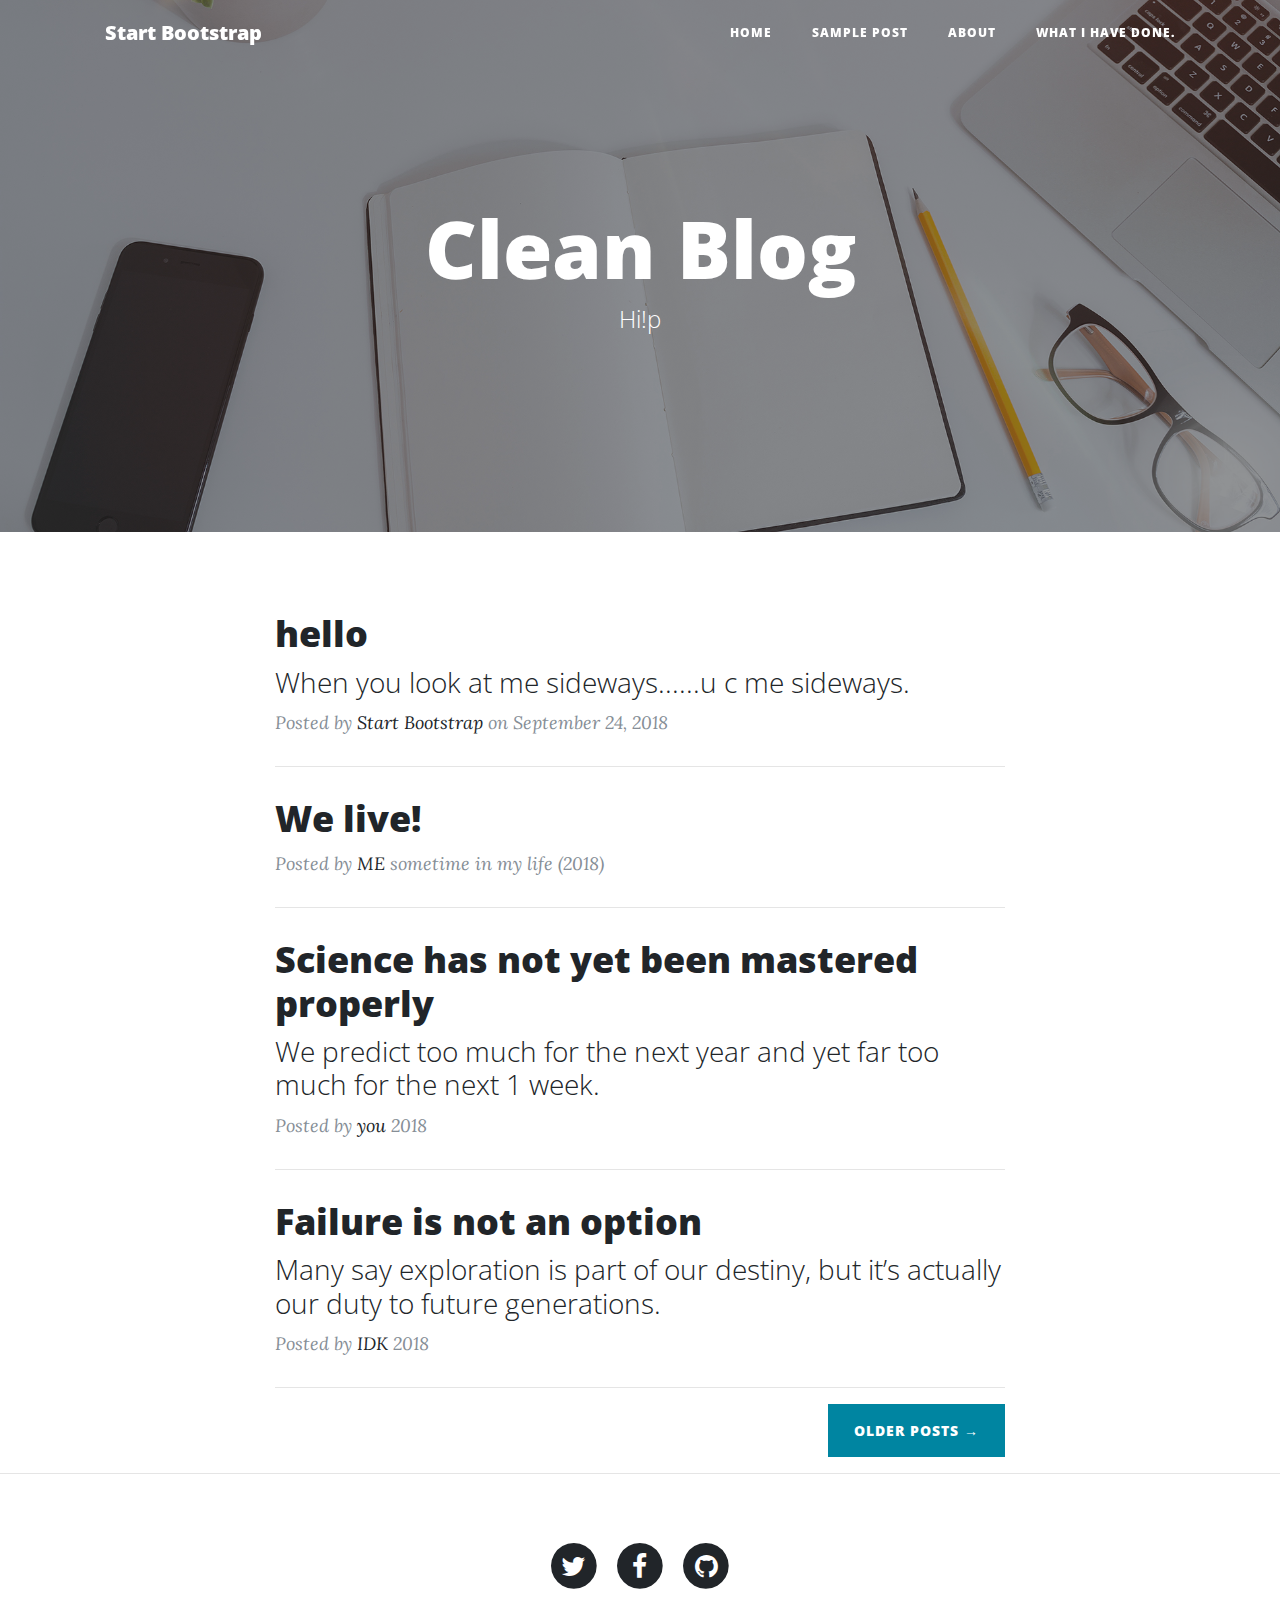
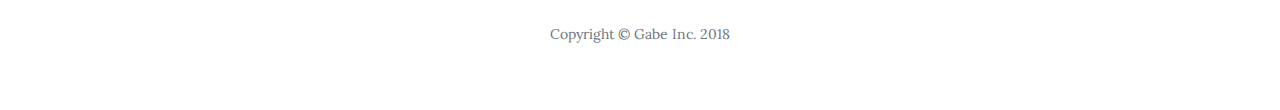
<file: index.html>
<!DOCTYPE html>
<html lang="fn ">

  <head>

    <meta charset="utf-8">
    <meta name="viewport" content="width=device-width, initial-scale=1, shrink-to-fit=no">
    <meta name="description" content="">
    <meta name="author" content="">

    <title>MISSION BIT</title>

    <!-- Bootstrap core CSS -->
    <link href="vendor/bootstrap/css/bootstrap.min.css" rel="stylesheet">

    <!-- Custom fonts for this template -->
    <link href="vendor/font-awesome/css/font-awesome.min.css" rel="stylesheet" type="text/css">
    <link href='https://fonts.googleapis.com/css?family=Lora:400,700,400italic,700italic' rel='stylesheet' type='text/css'>
    <link href='https://fonts.googleapis.com/css?family=Open+Sans:300italic,400italic,600italic,700italic,800italic,400,300,600,700,800' rel='stylesheet' type='text/css'>

    <!-- Custom styles for this template -->
    <link href="css/clean-blog.min.css" rel="stylesheet">

  </head>

  <body>

    <!-- Navigation -->
    <nav class="navbar navbar-expand-lg navbar-light fixed-top" id="mainNav">
      <div class="container">
        <a class="navbar-brand" href="index.html">Start Bootstrap</a>
        <button class="navbar-toggler navbar-toggler-right" type="button" data-toggle="collapse" data-target="#navbarResponsive" aria-controls="navbarResponsive" aria-expanded="false" aria-label="Toggle navigation">
          Menu
          <i class="fa fa-bars"></i>
        </button>
        <div class="collapse navbar-collapse" id="navbarResponsive">
          <ul class="navbar-nav ml-auto">
            <li class="nav-item">
              <a class="nav-link" href="index.html">Home</a>
            </li>
              <li class="nav-item">
              <a class="nav-link" href="post.html">Sample Post</a>
            <li class="nav-item">
              <a class="nav-link" href="about.html">About</a>
            </li>
            <li class="nav-item">
              <a class="nav-link" href="stuff.html">What I have done.</a>
            </li>
          </ul>
        </div>
      </div>
    </nav>

    <!-- Page Header -->
    <header class="masthead" style="background-image: url('img/home-bg.jpg')">
      <div class="overlay"></div>
      <div class="container">
        <div class="row">
          <div class="col-lg-8 col-md-10 mx-auto">
            <div class="site-heading">
              <h1>Clean Blog</h1>
              <span class="subheading">Hi!p</span>
            </div>
          </div>
        </div>
      </div>
    </header>

    <!-- Main Content -->
    <div class="container">
      <div class="row">
        <div class="col-lg-8 col-md-10 mx-auto">
          <div class="post-preview">
            <a href="post.html">
              <h2 class="post-title">
               hello
              </h2>
              <h3 class="post-subtitle">
                When you look at me sideways......u c me sideways.
              </h3>
            </a>
            <p class="post-meta">Posted by
              <a href="#">Start Bootstrap</a>
              on September 24, 2018</p>
          </div>
          <hr>
          <div class="post-preview">
            <a href="post.html">
              <h2 class="post-title">
                We live!
              </h2>
            </a>
            <p class="post-meta">Posted by
              <a href="#">ME</a>
              sometime in my life (2018)</p>
          </div>
          <hr>
          <div class="post-preview">
            <a href="post.html">
              <h2 class="post-title">
                Science has not yet been mastered properly
              </h2>
              <h3 class="post-subtitle">
                We predict too much for the next year and yet far too much for the next 1 week.
              </h3>
            </a>
            <p class="post-meta">Posted by
              <a href="#">you</a>
                2018</p>
          </div>
          <hr>
          <div class="post-preview">
            <a href="post.html">
              <h2 class="post-title">
                Failure is not an option
              </h2>
              <h3 class="post-subtitle">
                Many say exploration is part of our destiny, but it’s actually our duty to future generations.
              </h3>
            </a>
            <p class="post-meta">Posted by
              <a href="#">IDK </a>
                    2018</p>
          </div>
          <hr>
          <!-- Pager -->
          <div class="clearfix">
            <a class="btn btn-primary float-right" href="#">Older Posts &rarr;</a>
          </div>
        </div>
      </div>
    </div>

    <hr>

    <!-- Footer -->
    <footer>
      <div class="container">
        <div class="row">
          <div class="col-lg-8 col-md-10 mx-auto">
            <ul class="list-inline text-center">
              <li class="list-inline-item">
                <a href="#">
                  <span class="fa-stack fa-lg">
                    <i class="fa fa-circle fa-stack-2x"></i>
                    <i class="fa fa-twitter fa-stack-1x fa-inverse"></i>
                  </span>
                </a>
              </li>
              <li class="list-inline-item">
                <a href="#">
                  <span class="fa-stack fa-lg">
                    <i class="fa fa-circle fa-stack-2x"></i>
                    <i class="fa fa-facebook fa-stack-1x fa-inverse"></i>
                  </span>
                </a>
              </li>
              <li class="list-inline-item">
                <a href="#">
                  <span class="fa-stack fa-lg">
                    <i class="fa fa-circle fa-stack-2x"></i>
                    <i class="fa fa-github fa-stack-1x fa-inverse"></i>
                  </span>
                </a>
              </li>
            </ul>
            <p class="copyright text-muted">Copyright &copy; Gabe Inc. 2018</p>
          </div>
        </div>
      </div>
    </footer>

    <!-- Bootstrap core JavaScript -->
    <script src="vendor/jquery/jquery.min.js"></script>
    <script src="vendor/bootstrap/js/bootstrap.bundle.min.js"></script>

    <!-- Custom scripts for this template -->
    <script src="js/clean-blog.min.js"></script>

  </body>

</html>
</file>
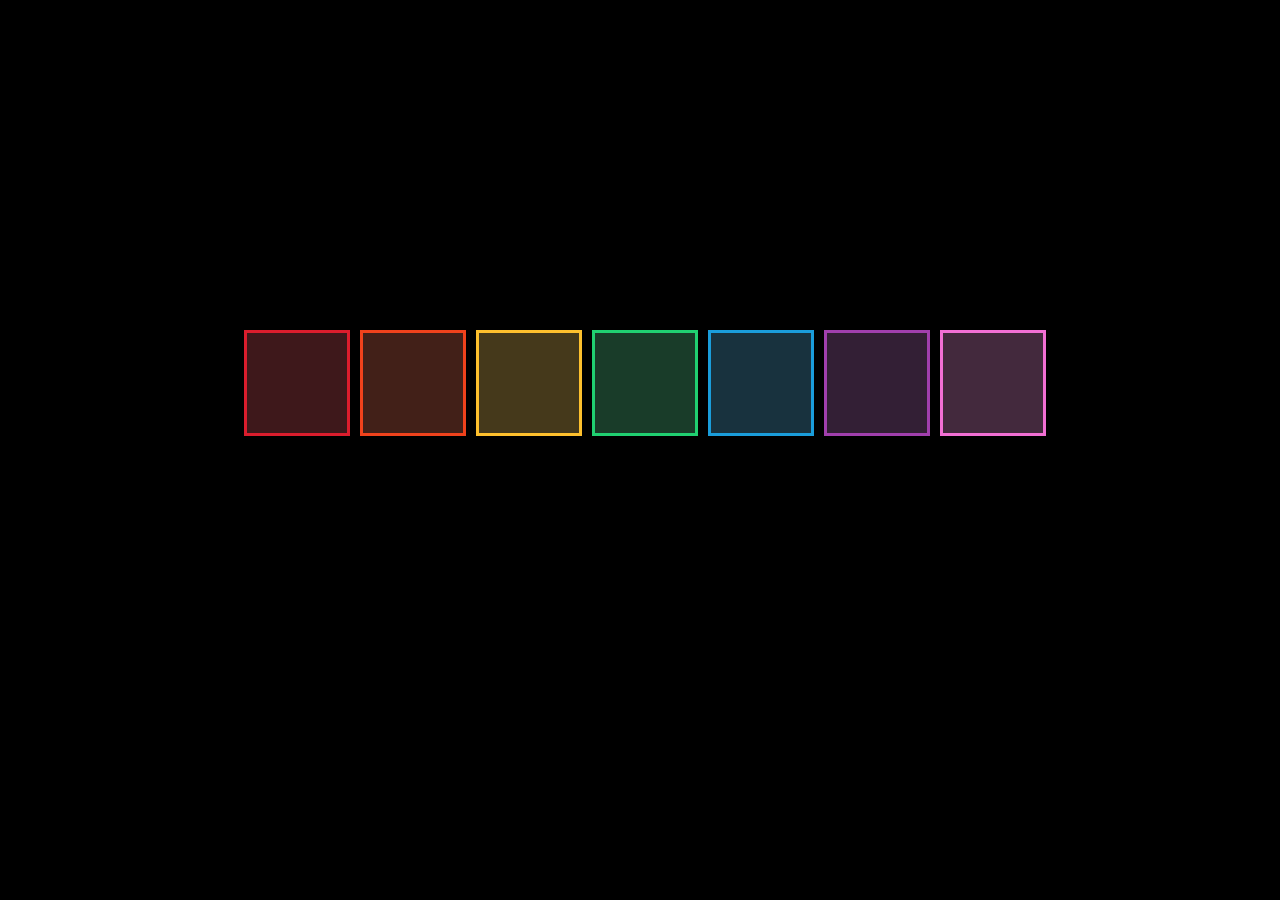
<file: Activity 3 CC/index.html>
<!DOCTYPE html>
<html>
<head>
    <title>Music with Javascript</title>
    <meta charset="utf-8">
    <link href="index.css" media="screen" rel="stylesheet" type="text/css"/>
</head>
<body>    
<audio id= "cAudio">
    <source src='media/c_note.mp3' type = "audio/mpeg">
    <source src='media/c_note.ogg' type = "audio/mpeg">
    <source src='media/c_note.wav' type = "audio/mpeg">
</audio>
<audio id= "dAudio">
    <source src='media/d_note.mp3' type = "audio/mpeg">
    <source src='media/d_note.ogg' type = "audio/mpeg">
    <source src='media/d_note.wav' type = "audio/mpeg">
</audio>
<audio id= "eAudio">
    <source src='media/e_note.mp3' type = "audio/mpeg">
    <source src='media/e_note.ogg' type = "audio/mpeg">
    <source src='media/e_note.wav' type = "audio/mpeg">
</audio>
<audio id= "fAudio">
    <source src='media/f_note.mp3' type = "audio/mpeg">
    <source src='media/f_note.ogg' type = "audio/mpeg">
    <source src='media/f_note.wav' type = "audio/mpeg">
</audio>
<audio id= "gAudio">
    <source src='media/g_note.mp3' type = "audio/mpeg">
    <source src='media/g_note.ogg' type = "audio/mpeg">
    <source src='media/g_note.wav' type = "audio/mpeg">
</audio>
<audio id= "aAudio">
    <source src='media/a_note.mp3' type = "audio/mpeg">
    <source src='media/a_note.ogg' type = "audio/mpeg">
    <source src='media/a_note.wav' type = "audio/mpeg">
</audio>
<audio id= "bAudio">
    <source src='media/b_note.mp3' type = "audio/mpeg">
    <source src='media/b_note.ogg' type = "audio/mpeg">
    <source src='media/b_note.wav' type = "audio/mpeg">
</audio>
    
    
    <div id = "c" onmouseover = "playNote('c')" class = "box"></div>
    <div id = "d" onmouseover = "playNote('d')" class = "box"></div>
    <div id = "e" onmouseover = "playNote('e')" class = "box"></div>
    <div id = "f" onmouseover = "playNote('f')" class = "box"></div>
    <div id = "g" onmouseover = "playNote('g')" class = "box"></div>
    <div id = "a" onmouseover = "playNote('a')" class = "box"></div>
    <div id = "b" onmouseover = "playNote('b')" class = "box"></div>
    
    <script>
    var audioElement;
    
    document.addEventListener('keydown', function(event) {
        if(event.keyCode === 67){
            playNote('c');
        }else if(event.keyCode === 68){
            playNote('d');
        }else if(event.keyCode === 69){
            playNote('e');
        }else if(event.keyCode === 70){
            playNote('f');
        }else if(event.keyCode === 71){
            playNote('g');
        }else if(event.keyCode === 65){
            playNote('a');
        }else if(event.keyCode === 66){
            playNote('b');
        }
        
    })
                              
                              
                              
        
    function playNote(note){
        audioElement = document.getElementById(note+'Audio');
        audioElement.currentTime = 0;
        audioElement.play();
    }
    </script>
    
</body>
</html>
</file>
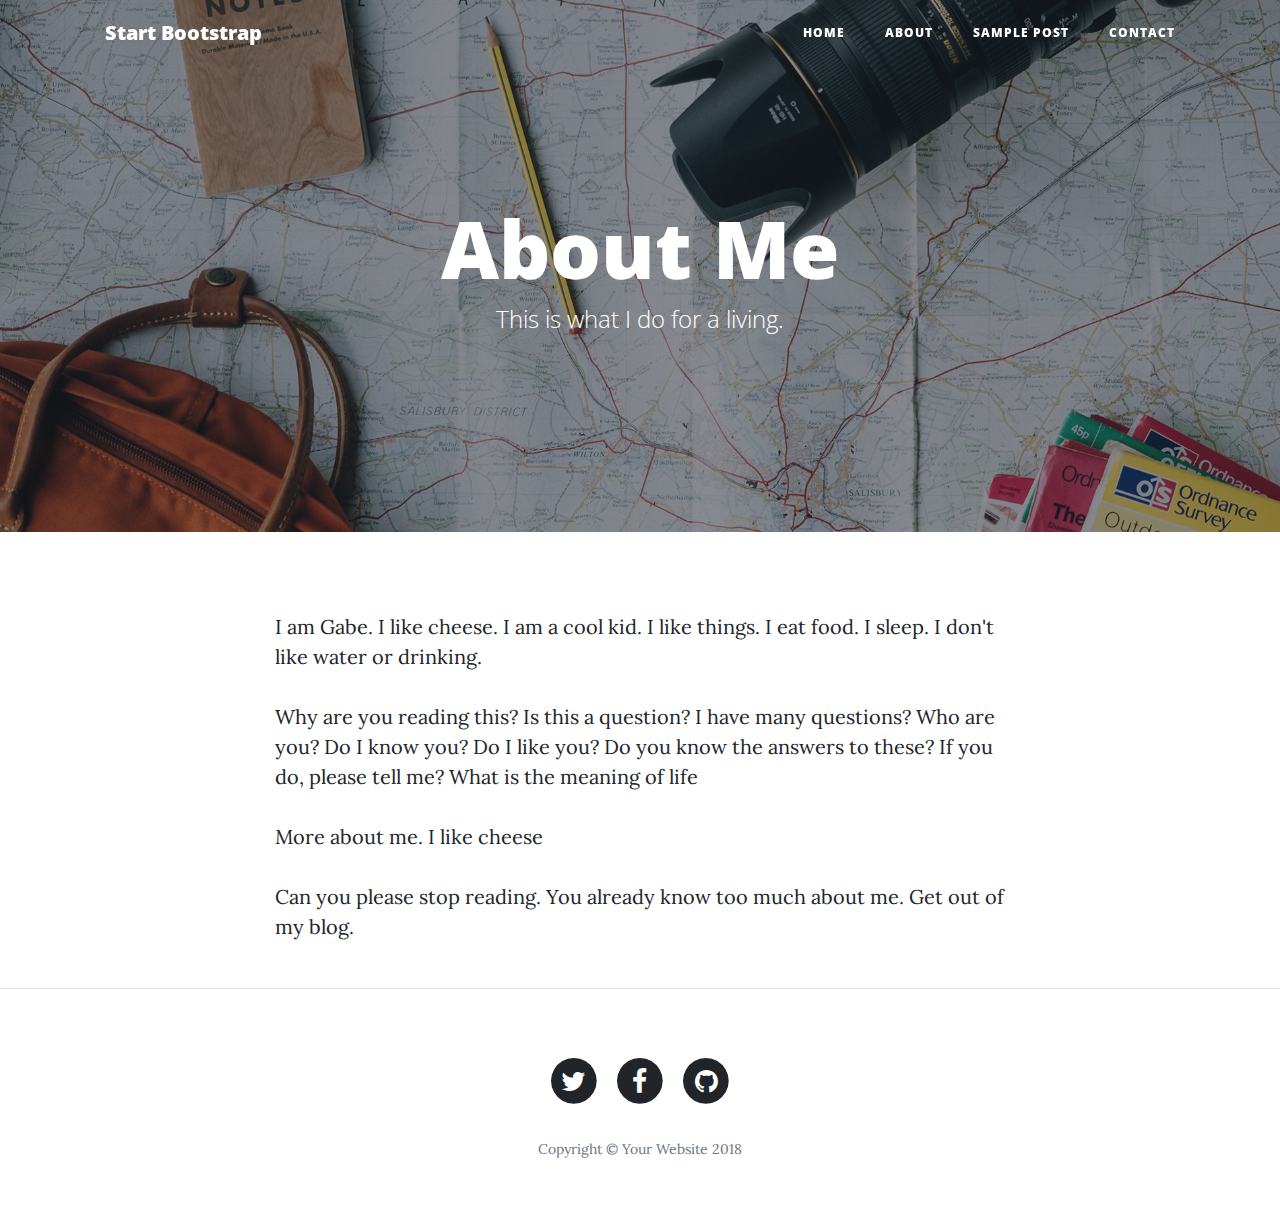
<file: about.html>
<!DOCTYPE html>
<html lang="en">

  <head>

    <meta charset="utf-8">
    <meta name="viewport" content="width=device-width, initial-scale=1, shrink-to-fit=no">
    <meta name="description" content="">
    <meta name="author" content="">

    <title>Clean Blog - Start Bootstrap Theme</title>

    <!-- Bootstrap core CSS -->
    <link href="vendor/bootstrap/css/bootstrap.min.css" rel="stylesheet">

    <!-- Custom fonts for this template -->
    <link href="vendor/font-awesome/css/font-awesome.min.css" rel="stylesheet" type="text/css">
    <link href='https://fonts.googleapis.com/css?family=Lora:400,700,400italic,700italic' rel='stylesheet' type='text/css'>
    <link href='https://fonts.googleapis.com/css?family=Open+Sans:300italic,400italic,600italic,700italic,800italic,400,300,600,700,800' rel='stylesheet' type='text/css'>

    <!-- Custom styles for this template -->
    <link href="css/clean-blog.min.css" rel="stylesheet">

  </head>

  <body>

    <!-- Navigation -->
    <nav class="navbar navbar-expand-lg navbar-light fixed-top" id="mainNav">
      <div class="container">
        <a class="navbar-brand" href="index.html">Start Bootstrap</a>
        <button class="navbar-toggler navbar-toggler-right" type="button" data-toggle="collapse" data-target="#navbarResponsive" aria-controls="navbarResponsive" aria-expanded="false" aria-label="Toggle navigation">
          Menu
          <i class="fa fa-bars"></i>
        </button>
        <div class="collapse navbar-collapse" id="navbarResponsive">
          <ul class="navbar-nav ml-auto">
            <li class="nav-item">
              <a class="nav-link" href="index.html">Home</a>
            </li>
            <li class="nav-item">
              <a class="nav-link" href="about.html">About</a>
            </li>
            <li class="nav-item">
              <a class="nav-link" href="post.html">Sample Post</a>
            </li>
            <li class="nav-item">
              <a class="nav-link" href="contact.html">Contact</a>
            </li>
          </ul>
        </div>
      </div>
    </nav>

    <!-- Page Header -->
    <header class="masthead" style="background-image: url('img/about-bg.jpg')">
      <div class="overlay"></div>
      <div class="container">
        <div class="row">
          <div class="col-lg-8 col-md-10 mx-auto">
            <div class="page-heading">
              <h1>About Me</h1>
              <span class="subheading">This is what I do for a living.</span>
            </div>
          </div>
        </div>
      </div>
    </header>

    <!-- Main Content -->
    <div class="container">
      <div class="row">
        <div class="col-lg-8 col-md-10 mx-auto">
          <p>I am Gabe. I like cheese. I am a cool kid. I like things. I eat food. I sleep. I don't like water or drinking. </p>
            <p>Why are you reading this? Is this a question? I have many questions? Who are you? Do I know you? Do I like you? Do you know the answers to these? If you do, please tell me? What is the meaning of life</p>
          <p>More about me. I like cheese</p>
        <p>Can you please stop reading. You already know too much about me. Get out of my blog.</p>
          </div>
      </div>
    </div>

    <hr>

    <!-- Footer -->
    <footer>
      <div class="container">
        <div class="row">
          <div class="col-lg-8 col-md-10 mx-auto">
            <ul class="list-inline text-center">
              <li class="list-inline-item">
                <a href="#">
                  <span class="fa-stack fa-lg">
                    <i class="fa fa-circle fa-stack-2x"></i>
                    <i class="fa fa-twitter fa-stack-1x fa-inverse"></i>
                  </span>
                </a>
              </li>
              <li class="list-inline-item">
                <a href="#">
                  <span class="fa-stack fa-lg">
                    <i class="fa fa-circle fa-stack-2x"></i>
                    <i class="fa fa-facebook fa-stack-1x fa-inverse"></i>
                  </span>
                </a>
              </li>
              <li class="list-inline-item">
                <a href="#">
                  <span class="fa-stack fa-lg">
                    <i class="fa fa-circle fa-stack-2x"></i>
                    <i class="fa fa-github fa-stack-1x fa-inverse"></i>
                  </span>
                </a>
              </li>
            </ul>
            <p class="copyright text-muted">Copyright &copy; Your Website 2018</p>
          </div>
        </div>
      </div>
    </footer>

    <!-- Bootstrap core JavaScript -->
    <script src="vendor/jquery/jquery.min.js"></script>
    <script src="vendor/bootstrap/js/bootstrap.bundle.min.js"></script>

    <!-- Custom scripts for this template -->
    <script src="js/clean-blog.min.js"></script>

  </body>

</html>
</file>
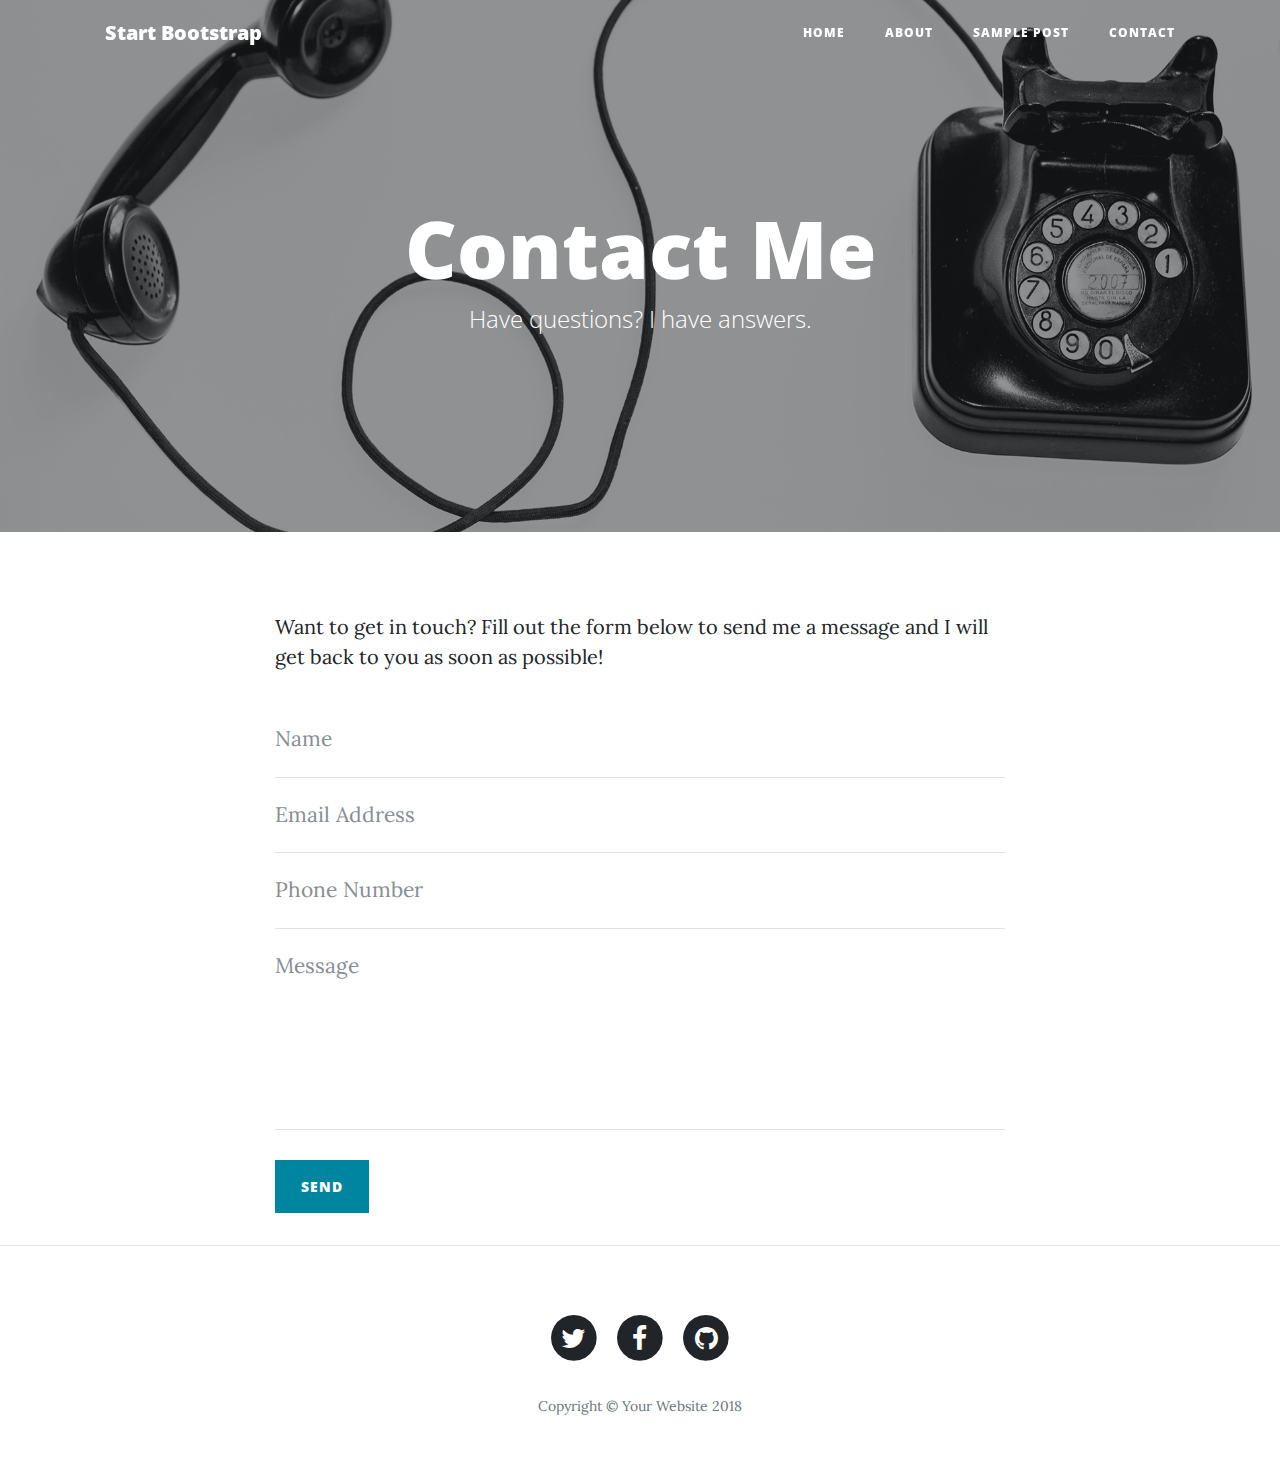
<file: contact.html>
<!DOCTYPE html>
<html lang="en">

  <head>

    <meta charset="utf-8">
    <meta name="viewport" content="width=device-width, initial-scale=1, shrink-to-fit=no">
    <meta name="description" content="">
    <meta name="author" content="">

    <title>Clean Blog - Start Bootstrap Theme</title>

    <!-- Bootstrap core CSS -->
    <link href="vendor/bootstrap/css/bootstrap.min.css" rel="stylesheet">

    <!-- Custom fonts for this template -->
    <link href="vendor/font-awesome/css/font-awesome.min.css" rel="stylesheet" type="text/css">
    <link href='https://fonts.googleapis.com/css?family=Lora:400,700,400italic,700italic' rel='stylesheet' type='text/css'>
    <link href='https://fonts.googleapis.com/css?family=Open+Sans:300italic,400italic,600italic,700italic,800italic,400,300,600,700,800' rel='stylesheet' type='text/css'>

    <!-- Custom styles for this template -->
    <link href="css/clean-blog.min.css" rel="stylesheet">

  </head>

  <body>

    <!-- Navigation -->
    <nav class="navbar navbar-expand-lg navbar-light fixed-top" id="mainNav">
      <div class="container">
        <a class="navbar-brand" href="index.html">Start Bootstrap</a>
        <button class="navbar-toggler navbar-toggler-right" type="button" data-toggle="collapse" data-target="#navbarResponsive" aria-controls="navbarResponsive" aria-expanded="false" aria-label="Toggle navigation">
          Menu
          <i class="fa fa-bars"></i>
        </button>
        <div class="collapse navbar-collapse" id="navbarResponsive">
          <ul class="navbar-nav ml-auto">
            <li class="nav-item">
              <a class="nav-link" href="index.html">Home</a>
            </li>
            <li class="nav-item">
              <a class="nav-link" href="about.html">About</a>
            </li>
            <li class="nav-item">
              <a class="nav-link" href="post.html">Sample Post</a>
            </li>
            <li class="nav-item">
              <a class="nav-link" href="contact.html">Contact</a>
            </li>
          </ul>
        </div>
      </div>
    </nav>

    <!-- Page Header -->
    <header class="masthead" style="background-image: url('img/contact-bg.jpg')">
      <div class="overlay"></div>
      <div class="container">
        <div class="row">
          <div class="col-lg-8 col-md-10 mx-auto">
            <div class="page-heading">
              <h1>Contact Me</h1>
              <span class="subheading">Have questions? I have answers.</span>
            </div>
          </div>
        </div>
      </div>
    </header>

    <!-- Main Content -->
    <div class="container">
      <div class="row">
        <div class="col-lg-8 col-md-10 mx-auto">
          <p>Want to get in touch? Fill out the form below to send me a message and I will get back to you as soon as possible!</p>
          <!-- Contact Form - Enter your email address on line 19 of the mail/contact_me.php file to make this form work. -->
          <!-- WARNING: Some web hosts do not allow emails to be sent through forms to common mail hosts like Gmail or Yahoo. It's recommended that you use a private domain email address! -->
          <!-- To use the contact form, your site must be on a live web host with PHP! The form will not work locally! -->
          <form name="sentMessage" id="contactForm" novalidate>
            <div class="control-group">
              <div class="form-group floating-label-form-group controls">
                <label>Name</label>
                <input type="text" class="form-control" placeholder="Name" id="name" required data-validation-required-message="Please enter your name.">
                <p class="help-block text-danger"></p>
              </div>
            </div>
            <div class="control-group">
              <div class="form-group floating-label-form-group controls">
                <label>Email Address</label>
                <input type="email" class="form-control" placeholder="Email Address" id="email" required data-validation-required-message="Please enter your email address.">
                <p class="help-block text-danger"></p>
              </div>
            </div>
            <div class="control-group">
              <div class="form-group col-xs-12 floating-label-form-group controls">
                <label>Phone Number</label>
                <input type="tel" class="form-control" placeholder="Phone Number" id="phone" required data-validation-required-message="Please enter your phone number.">
                <p class="help-block text-danger"></p>
              </div>
            </div>
            <div class="control-group">
              <div class="form-group floating-label-form-group controls">
                <label>Message</label>
                <textarea rows="5" class="form-control" placeholder="Message" id="message" required data-validation-required-message="Please enter a message."></textarea>
                <p class="help-block text-danger"></p>
              </div>
            </div>
            <br>
            <div id="success"></div>
            <div class="form-group">
              <button type="submit" class="btn btn-primary" id="sendMessageButton">Send</button>
            </div>
          </form>
        </div>
      </div>
    </div>

    <hr>

    <!-- Footer -->
    <footer>
      <div class="container">
        <div class="row">
          <div class="col-lg-8 col-md-10 mx-auto">
            <ul class="list-inline text-center">
              <li class="list-inline-item">
                <a href="#">
                  <span class="fa-stack fa-lg">
                    <i class="fa fa-circle fa-stack-2x"></i>
                    <i class="fa fa-twitter fa-stack-1x fa-inverse"></i>
                  </span>
                </a>
              </li>
              <li class="list-inline-item">
                <a href="#">
                  <span class="fa-stack fa-lg">
                    <i class="fa fa-circle fa-stack-2x"></i>
                    <i class="fa fa-facebook fa-stack-1x fa-inverse"></i>
                  </span>
                </a>
              </li>
              <li class="list-inline-item">
                <a href="#">
                  <span class="fa-stack fa-lg">
                    <i class="fa fa-circle fa-stack-2x"></i>
                    <i class="fa fa-github fa-stack-1x fa-inverse"></i>
                  </span>
                </a>
              </li>
            </ul>
            <p class="copyright text-muted">Copyright &copy; Your Website 2018</p>
          </div>
        </div>
      </div>
    </footer>

    <!-- Bootstrap core JavaScript -->
    <script src="vendor/jquery/jquery.min.js"></script>
    <script src="vendor/bootstrap/js/bootstrap.bundle.min.js"></script>

    <!-- Contact Form JavaScript -->
    <script src="js/jqBootstrapValidation.js"></script>
    <script src="js/contact_me.js"></script>

    <!-- Custom scripts for this template -->
    <script src="js/clean-blog.min.js"></script>

  </body>

</html>
</file>
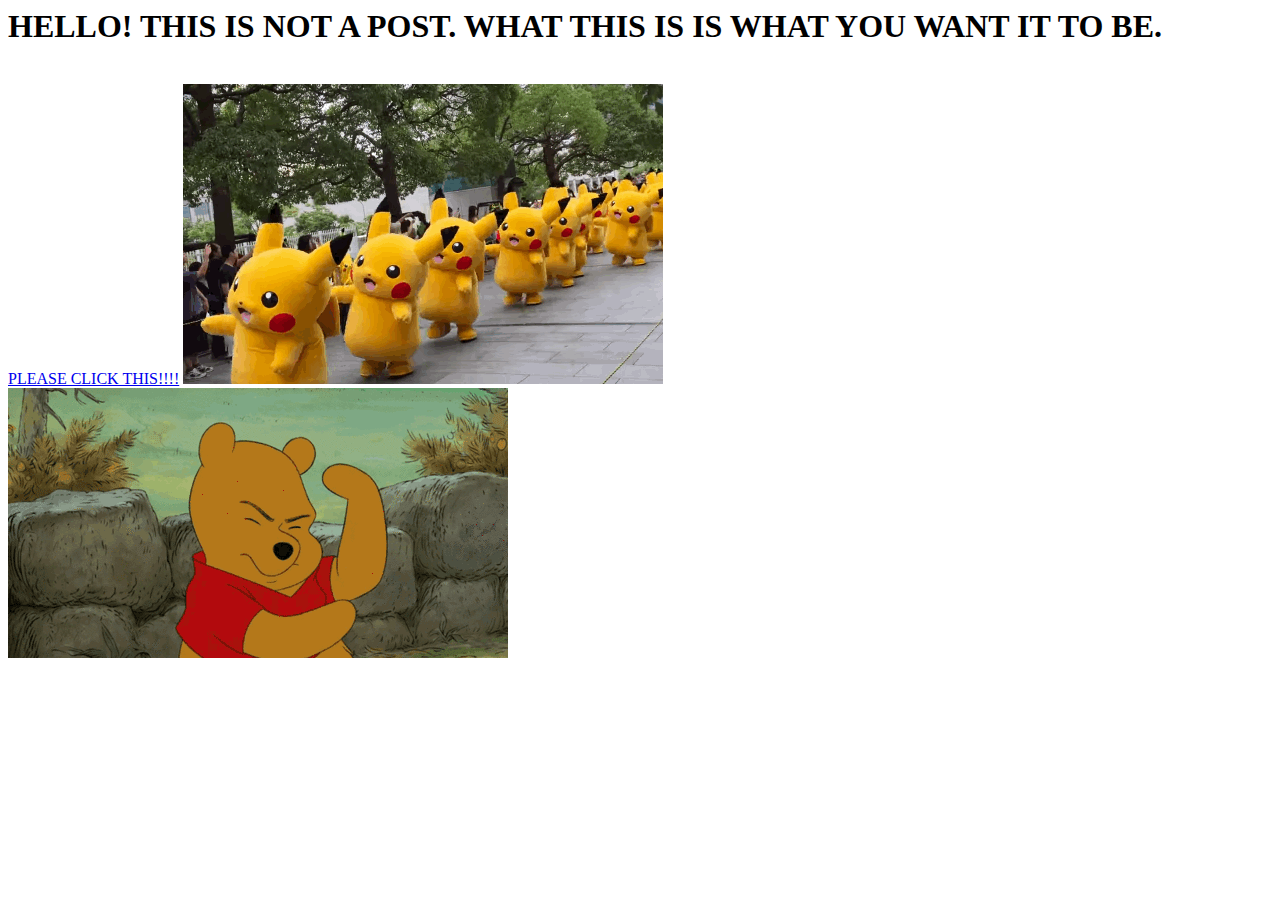
<file: post.html>
<html>
<head></head>
    <body>
    
    <h1>HELLO! THIS IS NOT A POST. WHAT THIS IS IS WHAT YOU WANT IT TO BE.</h1>
    
    <br>
     
    <a href="https://www.youtube.com/watch?v=QtVL76gh09U">PLEASE CLICK THIS!!!!</a>
        
    </body>





<img src="giphy.gif" alt="WHAT">
<br>
<img src="think.gif" alt="think-hard">


</html>
</file>
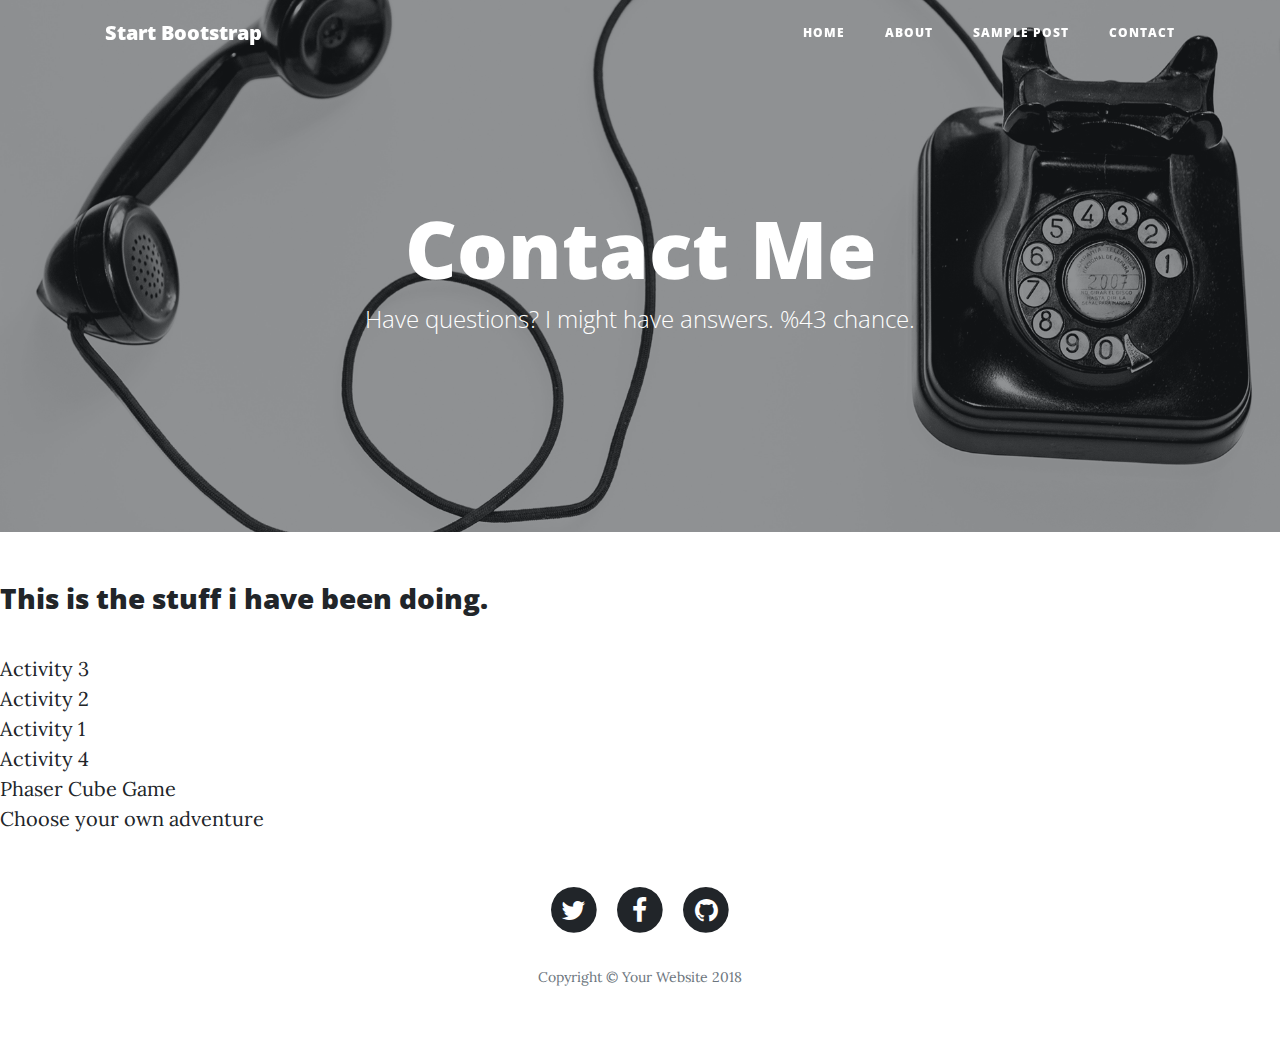
<file: stuff.html>
<!DOCTYPE html>
<html lang="en">

  <head>

    <meta charset="utf-8">
    <meta name="viewport" content="width=device-width, initial-scale=1, shrink-to-fit=no">
    <meta name="description" content="">
    <meta name="author" content="">

    <title>Clean Blog - Start Bootstrap Theme</title>

    <!-- Bootstrap core CSS -->
    <link href="vendor/bootstrap/css/bootstrap.min.css" rel="stylesheet">

    <!-- Custom fonts for this template -->
    <link href="vendor/font-awesome/css/font-awesome.min.css" rel="stylesheet" type="text/css">
    <link href='https://fonts.googleapis.com/css?family=Lora:400,700,400italic,700italic' rel='stylesheet' type='text/css'>
    <link href='https://fonts.googleapis.com/css?family=Open+Sans:300italic,400italic,600italic,700italic,800italic,400,300,600,700,800' rel='stylesheet' type='text/css'>

    <!-- Custom styles for this template -->
    <link href="css/clean-blog.min.css" rel="stylesheet">

  </head>

  <body>

    <!-- Navigation -->
    <nav class="navbar navbar-expand-lg navbar-light fixed-top" id="mainNav">
      <div class="container">
        <a class="navbar-brand" href="index.html">Start Bootstrap</a>
        <button class="navbar-toggler navbar-toggler-right" type="button" data-toggle="collapse" data-target="#navbarResponsive" aria-controls="navbarResponsive" aria-expanded="false" aria-label="Toggle navigation">
          Menu
          <i class="fa fa-bars"></i>
        </button>
        <div class="collapse navbar-collapse" id="navbarResponsive">
          <ul class="navbar-nav ml-auto">
            <li class="nav-item">
              <a class="nav-link" href="index.html">Home</a>
            </li>
            <li class="nav-item">
              <a class="nav-link" href="about.html">About</a>
            </li>
            <li class="nav-item">
              <a class="nav-link" href="post.html">Sample Post</a>
            </li>
            <li class="nav-item">
              <a class="nav-link" href="contact.html">Contact</a>
            </li>
          </ul>
        </div>
      </div>
    </nav>

    <!-- Page Header -->
    <header class="masthead" style="background-image: url('img/contact-bg.jpg')">
      <div class="overlay"></div>
      <div class="container">
        <div class="row">
          <div class="col-lg-8 col-md-10 mx-auto">
            <div class="page-heading">
              <h1>Contact Me</h1>
              <span class="subheading">Have questions? I might have answers. %43 chance.</span>
            </div>
          </div>
        </div>
      </div>
    </header>

    <!-- Main Content -->
    
      <body>
      
      <h3>This is the stuff i have been doing.</h3>
      <br>
        <a href="musicnotes.html">Activity 3</a>
          <br>
        <a href="a2.html">Activity 2</a>
          <br>
        <a href="index%20(1).html">Activity 1</a>
          <br>
        <a href="activity-4.html">Activity 4</a>
          <br>
        <a href="phaser-begin.html">Phaser Cube Game</a>
          <br>
        <a href="GABRIEL_D_WONG%2520copy/start.html">Choose your own adventure</a>
      
      
      
      
      </body>

    <!-- Footer -->
    <footer>
      <div class="container">
        <div class="row">
          <div class="col-lg-8 col-md-10 mx-auto">
            <ul class="list-inline text-center">
              <li class="list-inline-item">
                <a href="#">
                  <span class="fa-stack fa-lg">
                    <i class="fa fa-circle fa-stack-2x"></i>
                    <i class="fa fa-twitter fa-stack-1x fa-inverse"></i>
                  </span>
                </a>
              </li>
              <li class="list-inline-item">
                <a href="#">
                  <span class="fa-stack fa-lg">
                    <i class="fa fa-circle fa-stack-2x"></i>
                    <i class="fa fa-facebook fa-stack-1x fa-inverse"></i>
                  </span>
                </a>
              </li>
              <li class="list-inline-item">
                <a href="#">
                  <span class="fa-stack fa-lg">
                    <i class="fa fa-circle fa-stack-2x"></i>
                    <i class="fa fa-github fa-stack-1x fa-inverse"></i>
                  </span>
                </a>
              </li>
            </ul>
            <p class="copyright text-muted">Copyright &copy; Your Website 2018</p>
          </div>
        </div>
      </div>
    </footer>

    <!-- Bootstrap core JavaScript -->
    <script src="vendor/jquery/jquery.min.js"></script>
    <script src="vendor/bootstrap/js/bootstrap.bundle.min.js"></script>

    <!-- Contact Form JavaScript -->
    <script src="js/jqBootstrapValidation.js"></script>
    <script src="js/contact_me.js"></script>

    <!-- Custom scripts for this template -->
    <script src="js/clean-blog.min.js"></script>

  </body>

</html>
</file>
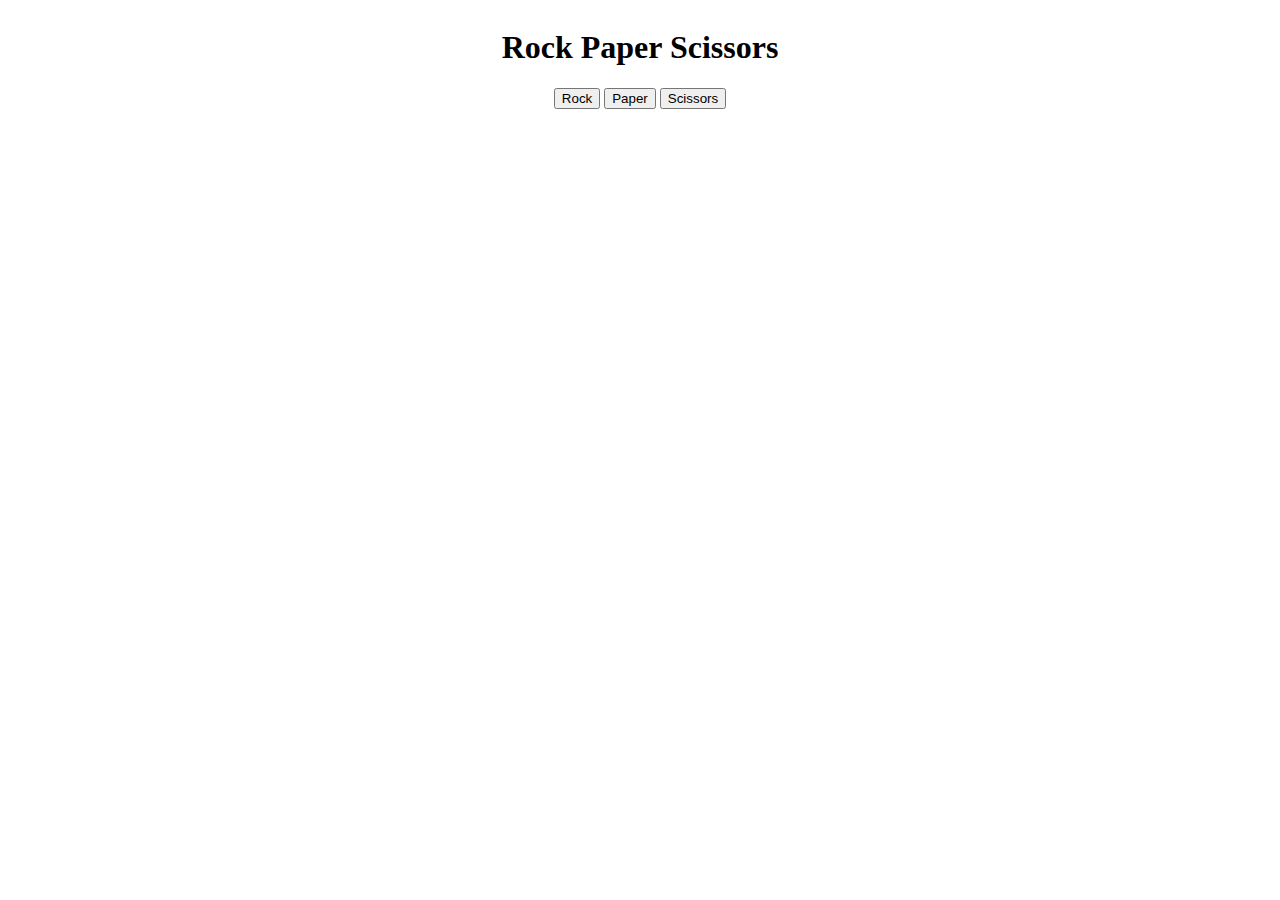
<file: Activity 2 CC/rps.html>
<html>
    <head>
         <link rel="stylesheet" href="https://stackpath.bootstrapcdn.com/bootstrap/4.1.0/css/bootstrap.min.css" integrity="sha384-9gVQ4dYFwwWSjIDZnLEWnxCjeSWFphJiwGPXr1jddIhOegiu1FwO5qRGvFXOdJZ4" crossorigin="anonymous">
        <link rel = "stylesheet" type = "text/css" href = "animate.css">
        <link rel = "stylesheet" type = "text/css" href = "rps.css">
    </head>
    
    <body>
        <h1>Rock Paper Scissors</h1>
        
        <div>
            <button id = "rock" onclick="rps('rock')">Rock</button>
            <button id = "paper" onclick="rps('paper')">Paper</button>
            <button id = "scissors" onclick="rps('scissors')">Scissors</button>
        </div>
        
        <p id = "message">
        </p>
        
        <script>
        function rps(item){
        var random = Math.floor(Math.random() * 3);
        var randomItem;
        
        if(random=== 0){
            randomItem = 'rock'
        }else if(random===1){
            randomItem='paper';
        }else{
            randomItem = 'scissors'
        }
        if(item === randomItem){
          document.getElementById("message").innerHTML = "tie";
            }else if(randomItem === 'rock'){
            
                if(item === 'paper'){
                    document.getElementById("message").innerHTML = "Paper beats rock, you win"
                }else{
                    document.getElementById("message").innerHTML = "Rock beats scissors, you lose."
                }
                
            }else if(randomItem === 'scissors'){
                 if(item === 'paper'){
                    document.getElementById("message").innerHTML = "scissors beats paper, you win"
                }else{
                    document.getElementById("message").innerHTML = "scissors loses to rock, you lose."
                }
            //check if your item === rock
            //check if your item === paper  
            }else{
                 if(item === 'rock'){
                     ifdocument.getElementById("message").innerHTML= "Rock beats scissors, you win."
                 }else{
                    document.getElementById("message").innerHTML = "Paper beats rock, you lose."
                }
            //check if your item === rock
            //check if your item === paper
            }
                
        }

            
            
        </script>
        
    
    </body>
</html>
</file>
<file: Activity 3 CC/index.css>
body {
    background-color: black;  
    display: flex;
    justify-content: center;
    align-items: center;
    margin-top: 20em;
}


/*This is the style that give our music boxes shape*/

.box {
    width: 100px;
    height: 100px;
    margin-left: 10px;
    margin-top: 10px;  
}

/*These are the styles that individually color our boxes and also determine the hover and active states*/

#c:hover {
    background-color:#661920;
    cursor: pointer;
}


#c {
    background-color: #3e181b;
    border: 3px solid #db1d2d;
}


#d:hover {
    background-color:#6e2819;
    cursor: pointer;
}


#d {
    background-color: #422018;
    border: 3px solid #f0421c;
}


#e:hover {
    background-color:#735b20;
    cursor: pointer;
}

#e {
    background-color: #45391b;
    border: 3px solid #fec02d;
}


#f:hover {
    background-color:#1b613b;
    cursor: pointer;
}


#f {
    background-color: #193c29;
    border: 3px solid #20d071;
}


#g:hover {
    background-color:#184d65;
    cursor: pointer;
}


#g {
    background-color: #18323e;
    border: 3px solid #1a9ddb;
}


#a:hover {
    background-color:#4e2753;
    cursor: pointer;
}

#a {
    background-color: #331f35;
    border: 3px solid #a13fad;
} 


#b:hover {
    background-color:#6f3a62;
    cursor: pointer;
}


#b {
    background-color: #43293d;
    border: 3px solid #f26fd4;
}
</file>
<file: Activity 2 CC/rps.css>
body{
    display:flex;
    justify-content: space-around;
    flex-direction: column;
    align-items: center;
}
</file>
<file: css/clean-blog.min.css>
body{font-size:20px;color:#212529;font-family:Lora,'Times New Roman',serif}p{line-height:1.5;margin:30px 0}p a{text-decoration:underline}h1,h2,h3,h4,h5,h6{font-weight:800;font-family:'Open Sans','Helvetica Neue',Helvetica,Arial,sans-serif}a{color:#212529;-webkit-transition:all .2s;-moz-transition:all .2s;transition:all .2s}a:focus,a:hover{color:#0085a1}blockquote{font-style:italic;color:#868e96}.section-heading{font-size:36px;font-weight:700;margin-top:60px}.caption{font-size:14px;font-style:italic;display:block;margin:0;padding:10px;text-align:center;border-bottom-right-radius:5px;border-bottom-left-radius:5px}::-moz-selection{color:#fff;background:#0085a1;text-shadow:none}::selection{color:#fff;background:#0085a1;text-shadow:none}img::selection{color:#fff;background:0 0}img::-moz-selection{color:#fff;background:0 0}#mainNav{position:absolute;border-bottom:1px solid #e9ecef;background-color:#fff;font-family:'Open Sans','Helvetica Neue',Helvetica,Arial,sans-serif}#mainNav .navbar-brand{font-weight:800;color:#343a40}#mainNav .navbar-toggler{font-size:12px;font-weight:800;padding:13px;text-transform:uppercase;color:#343a40}#mainNav .navbar-nav>li.nav-item>a{font-size:12px;font-weight:800;letter-spacing:1px;text-transform:uppercase}@media only screen and (min-width:992px){#mainNav{border-bottom:1px solid transparent;background:0 0}#mainNav .navbar-brand{padding:10px 20px;color:#fff}#mainNav .navbar-brand:focus,#mainNav .navbar-brand:hover{color:rgba(255,255,255,.8)}#mainNav .navbar-nav>li.nav-item>a{padding:10px 20px;color:#fff}#mainNav .navbar-nav>li.nav-item>a:focus,#mainNav .navbar-nav>li.nav-item>a:hover{color:rgba(255,255,255,.8)}}@media only screen and (min-width:992px){#mainNav{-webkit-transition:background-color .2s;-moz-transition:background-color .2s;transition:background-color .2s;-webkit-transform:translate3d(0,0,0);-moz-transform:translate3d(0,0,0);-ms-transform:translate3d(0,0,0);-o-transform:translate3d(0,0,0);transform:translate3d(0,0,0);-webkit-backface-visibility:hidden}#mainNav.is-fixed{position:fixed;top:-67px;-webkit-transition:-webkit-transform .2s;-moz-transition:-moz-transform .2s;transition:transform .2s;border-bottom:1px solid #fff;background-color:rgba(255,255,255,.9)}#mainNav.is-fixed .navbar-brand{color:#212529}#mainNav.is-fixed .navbar-brand:focus,#mainNav.is-fixed .navbar-brand:hover{color:#0085a1}#mainNav.is-fixed .navbar-nav>li.nav-item>a{color:#212529}#mainNav.is-fixed .navbar-nav>li.nav-item>a:focus,#mainNav.is-fixed .navbar-nav>li.nav-item>a:hover{color:#0085a1}#mainNav.is-visible{-webkit-transform:translate3d(0,100%,0);-moz-transform:translate3d(0,100%,0);-ms-transform:translate3d(0,100%,0);-o-transform:translate3d(0,100%,0);transform:translate3d(0,100%,0)}}header.masthead{margin-bottom:50px;background:no-repeat center center;background-color:#868e96;background-attachment:scroll;position:relative;-webkit-background-size:cover;-moz-background-size:cover;-o-background-size:cover;background-size:cover}header.masthead .overlay{position:absolute;top:0;left:0;height:100%;width:100%;background-color:#212529;opacity:.5}header.masthead .page-heading,header.masthead .post-heading,header.masthead .site-heading{padding:200px 0 150px;color:#fff}@media only screen and (min-width:768px){header.masthead .page-heading,header.masthead .post-heading,header.masthead .site-heading{padding:200px 0}}header.masthead .page-heading,header.masthead .site-heading{text-align:center}header.masthead .page-heading h1,header.masthead .site-heading h1{font-size:50px;margin-top:0}header.masthead .page-heading .subheading,header.masthead .site-heading .subheading{font-size:24px;font-weight:300;line-height:1.1;display:block;margin:10px 0 0;font-family:'Open Sans','Helvetica Neue',Helvetica,Arial,sans-serif}@media only screen and (min-width:768px){header.masthead .page-heading h1,header.masthead .site-heading h1{font-size:80px}}header.masthead .post-heading h1{font-size:35px}header.masthead .post-heading .meta,header.masthead .post-heading .subheading{line-height:1.1;display:block}header.masthead .post-heading .subheading{font-size:24px;font-weight:600;margin:10px 0 30px;font-family:'Open Sans','Helvetica Neue',Helvetica,Arial,sans-serif}header.masthead .post-heading .meta{font-size:20px;font-weight:300;font-style:italic;font-family:Lora,'Times New Roman',serif}header.masthead .post-heading .meta a{color:#fff}@media only screen and (min-width:768px){header.masthead .post-heading h1{font-size:55px}header.masthead .post-heading .subheading{font-size:30px}}.post-preview>a{color:#212529}.post-preview>a:focus,.post-preview>a:hover{text-decoration:none;color:#0085a1}.post-preview>a>.post-title{font-size:30px;margin-top:30px;margin-bottom:10px}.post-preview>a>.post-subtitle{font-weight:300;margin:0 0 10px}.post-preview>.post-meta{font-size:18px;font-style:italic;margin-top:0;color:#868e96}.post-preview>.post-meta>a{text-decoration:none;color:#212529}.post-preview>.post-meta>a:focus,.post-preview>.post-meta>a:hover{text-decoration:underline;color:#0085a1}@media only screen and (min-width:768px){.post-preview>a>.post-title{font-size:36px}}.floating-label-form-group{font-size:14px;position:relative;margin-bottom:0;padding-bottom:.5em;border-bottom:1px solid #dee2e6}.floating-label-form-group input,.floating-label-form-group textarea{font-size:1.5em;position:relative;z-index:1;padding:0;resize:none;border:none;border-radius:0;background:0 0;box-shadow:none!important;font-family:Lora,'Times New Roman',serif}.floating-label-form-group input::-webkit-input-placeholder,.floating-label-form-group textarea::-webkit-input-placeholder{color:#868e96;font-family:Lora,'Times New Roman',serif}.floating-label-form-group label{font-size:.85em;line-height:1.764705882em;position:relative;z-index:0;top:2em;display:block;margin:0;-webkit-transition:top .3s ease,opacity .3s ease;-moz-transition:top .3s ease,opacity .3s ease;-ms-transition:top .3s ease,opacity .3s ease;transition:top .3s ease,opacity .3s ease;vertical-align:middle;vertical-align:baseline;opacity:0}.floating-label-form-group .help-block{margin:15px 0}.floating-label-form-group-with-value label{top:0;opacity:1}.floating-label-form-group-with-focus label{color:#0085a1}form .form-group:first-child .floating-label-form-group{border-top:1px solid #dee2e6}footer{padding:50px 0 65px}footer .list-inline{margin:0;padding:0}footer .copyright{font-size:14px;margin-bottom:0;text-align:center}.btn{font-size:14px;font-weight:800;padding:15px 25px;letter-spacing:1px;text-transform:uppercase;border-radius:0;font-family:'Open Sans','Helvetica Neue',Helvetica,Arial,sans-serif}.btn-primary{background-color:#0085a1;border-color:#0085a1}.btn-primary:active,.btn-primary:focus,.btn-primary:hover{color:#fff;background-color:#00657b!important;border-color:#00657b!important}.btn-lg{font-size:16px;padding:25px 35px}
</file>
